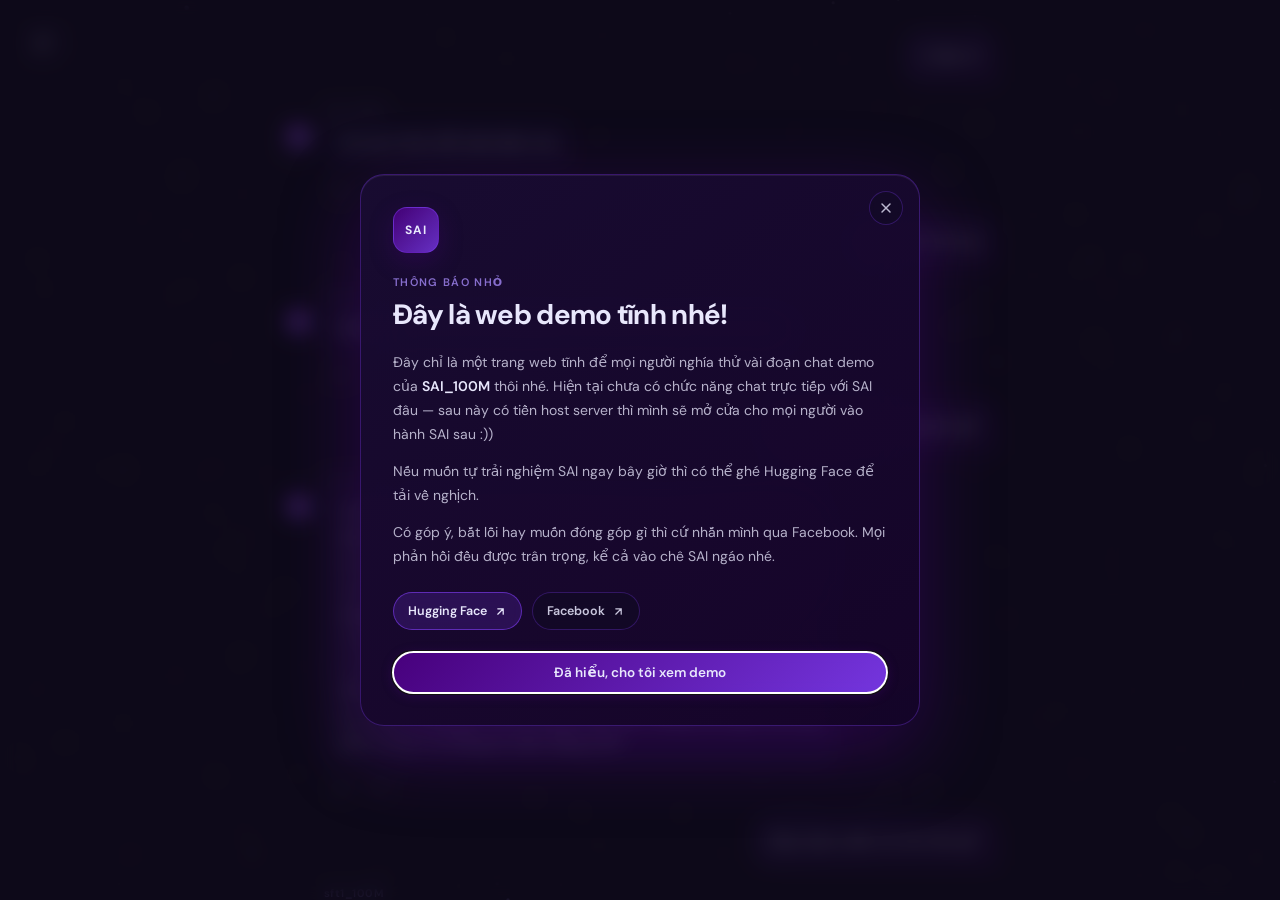
<file: index.html>
<!DOCTYPE html>
<html lang="vi">
<head>
<meta charset="UTF-8">
<meta name="viewport" content="width=device-width, initial-scale=1.0">
<title>SAI — Chat</title>
<script src="theme.js"></script>
<link rel="stylesheet" href="theme.css">
<link rel="stylesheet" href="ui-foundation.css">
<link rel="stylesheet" href="chat.css">
<link href="https://fonts.googleapis.com/css2?family=DM+Sans:wght@400;500;600;700&family=Cormorant+Garamond:ital@1&family=Playfair+Display:wght@700&display=swap" rel="stylesheet">
</head>
<body>

<canvas id="bg-canvas"></canvas>

<!-- ===== SIDEBAR ===== -->
<div id="sidebar" class="closed glass-elevated">

  <div id="sidebar-header">
    <button id="sidebar-toggle" class="glass-control" onclick="toggleSidebar()" title="Toggle sidebar">
      <svg width="16" height="16" viewBox="0 0 24 24" fill="none" stroke="currentColor" stroke-width="2" stroke-linecap="round"><rect x="3" y="3" width="18" height="18" rx="2"/><path d="M9 3v18"/></svg>
    </button>
    <div id="sidebar-title">Lịch sử chat</div>
    <button id="home-btn" type="button" onclick="toggleTheme()" title="Đổi giao diện sáng/tối" aria-label="Đổi giao diện sáng/tối">
      <svg width="15" height="15" viewBox="0 0 24 24" fill="none" stroke="currentColor" stroke-width="2" stroke-linecap="round"><circle cx="12" cy="12" r="4"/><path d="M12 2v2M12 20v2M4.93 4.93l1.42 1.42M17.66 17.66l1.41 1.41M2 12h2M20 12h2M4.93 19.07l1.42-1.42M17.66 6.34l1.41-1.41"/></svg>
    </button>
  </div>

  <!-- Saved-chat source -->
  <div id="sidebar-tabs">
    <button id="tab-mine" class="sidebar-tab active">Chat đã lưu</button>
  </div>

  <div id="history-list"></div>
</div>

<!-- Floating toggle when sidebar is closed -->
<button id="sidebar-open-btn" class="glass-control" onclick="toggleSidebar()" title="Open sidebar">
  <svg width="16" height="16" viewBox="0 0 24 24" fill="none" stroke="currentColor" stroke-width="2" stroke-linecap="round"><rect x="3" y="3" width="18" height="18" rx="2"/><path d="M9 3v18"/></svg>
</button>

<!-- ===== MAIN ===== -->
<div id="main">

  <div id="chat" class="visible"></div>
</div>

<!-- ===== STATIC DEMO NOTICE ===== -->
<div id="demo-notice" class="demo-notice" role="dialog" aria-modal="true"
  aria-labelledby="demo-notice-title" aria-describedby="demo-notice-description">
  <div class="demo-notice-backdrop" data-modal-close></div>
  <div class="demo-notice-card glass-elevated" role="document">
    <button class="demo-notice-close glass-control" type="button" data-modal-close
      aria-label="Đóng thông báo" title="Đóng">
      <svg width="16" height="16" viewBox="0 0 24 24" fill="none" stroke="currentColor"
        stroke-width="2.2" stroke-linecap="round"><path d="M18 6L6 18M6 6l12 12"/></svg>
    </button>

    <div class="demo-notice-icon" aria-hidden="true">SAI</div>
    <p class="demo-notice-eyebrow">Thông báo nhỏ</p>
    <h2 id="demo-notice-title">Đây là web demo tĩnh nhé!</h2>
    <div id="demo-notice-description" class="demo-notice-description">
      <p>Đây chỉ là một trang web tĩnh để mọi người nghía thử vài đoạn chat demo của <strong>SAI_100M</strong> thôi nhé. Hiện tại chưa có chức năng chat trực tiếp với SAI đâu — sau này có tiền host server thì mình sẽ mở cửa cho mọi người vào hành SAI sau :))</p>
      <p>Nếu muốn tự trải nghiệm SAI ngay bây giờ thì có thể ghé Hugging Face để tải về nghịch.</p>
      <p>Có góp ý, bắt lỗi hay muốn đóng góp gì thì cứ nhắn mình qua Facebook. Mọi phản hồi đều được trân trọng, kể cả vào chê SAI ngáo nhé.</p>
    </div>

    <div class="demo-notice-links">
      <a class="demo-notice-link demo-notice-link-primary glass-control"
        href="https://huggingface.co/thongbuind" target="_blank" rel="noopener noreferrer">
        Hugging Face
        <svg width="13" height="13" viewBox="0 0 24 24" fill="none" stroke="currentColor"
          stroke-width="2.3" stroke-linecap="round" stroke-linejoin="round"><path d="M7 17L17 7M7 7h10v10"/></svg>
      </a>
      <a class="demo-notice-link glass-control" href="https://facebook.com/sai.nidai"
        target="_blank" rel="noopener noreferrer">
        Facebook
        <svg width="13" height="13" viewBox="0 0 24 24" fill="none" stroke="currentColor"
          stroke-width="2.3" stroke-linecap="round" stroke-linejoin="round"><path d="M7 17L17 7M7 7h10v10"/></svg>
      </a>
    </div>

    <button id="demo-notice-confirm" class="demo-notice-confirm glass-action" type="button" data-modal-close>
      Đã hiểu, cho tôi xem demo
    </button>
  </div>
</div>

<script src="demo_chat.js"></script>
<script>
// ===== POINT CLOUD =====
const canvas = document.getElementById("bg-canvas")
const ctx = canvas.getContext("2d")
let W, H, points
const POINT_COUNT = 540
const MOUSE = { x: -9999, y: -9999 }

function resize() { W = canvas.width = window.innerWidth; H = canvas.height = window.innerHeight }

const PARTICLE_COLOR_TOKENS = [
  "--color-particle-1",
  "--color-particle-2",
  "--color-particle-3",
  "--color-particle-4",
  "--color-particle-5",
  "--color-particle-6",
]
const PARTICLE_ALPHA_RANGE = [0.1, 0.55]

function getColors() {
  const style = getComputedStyle(document.documentElement)
  return PARTICLE_COLOR_TOKENS
    .map(token => style.getPropertyValue(token).trim().replace(/\s+/g, ","))
    .filter(Boolean)
}

window.addEventListener('sai-theme-change', () => initPoints())

function initPoints() {
  const COLORS = getColors()
  points = Array.from({ length: POINT_COUNT }, () => ({
    x: Math.random() * W, y: Math.random() * H,
    vx: (Math.random() - 0.5) * 1.2, vy: (Math.random() - 0.5) * 1.2,
    r: Math.random() * 2 + 0.4,
    color: COLORS[Math.floor(Math.random() * COLORS.length)],
    alpha: Math.random() * (PARTICLE_ALPHA_RANGE[1] - PARTICLE_ALPHA_RANGE[0]) + PARTICLE_ALPHA_RANGE[0],
    wx: Math.random() * Math.PI * 2, wy: Math.random() * Math.PI * 2,
    wsx: (Math.random() * 0.008 + 0.003) * (Math.random() < 0.5 ? 1 : -1),
    wsy: (Math.random() * 0.008 + 0.003) * (Math.random() < 0.5 ? 1 : -1),
    wax: Math.random() * 0.6 + 0.2, way: Math.random() * 0.6 + 0.2,
  }))
}

function draw() {
  ctx.clearRect(0, 0, W, H)
  for (const p of points) {
    p.wx += p.wsx; p.wy += p.wsy
    p.x += p.vx + Math.sin(p.wx) * p.wax
    p.y += p.vy + Math.cos(p.wy) * p.way
    if (p.x < -10) p.x = W + 10
    if (p.x > W + 10) p.x = -10
    if (p.y < -10) p.y = H + 10
    if (p.y > H + 10) p.y = -10
    const dx = p.x - MOUSE.x, dy = p.y - MOUSE.y
    const dist = Math.sqrt(dx*dx + dy*dy)
    if (dist < 120 && dist > 0) { const f = (120-dist)/120; p.x += (dx/dist)*f*1.4; p.y += (dy/dist)*f*1.4 }
    ctx.beginPath(); ctx.arc(p.x, p.y, p.r, 0, Math.PI*2)
    ctx.fillStyle = `rgba(${p.color}, ${p.alpha})`; ctx.fill()
  }
  requestAnimationFrame(draw)
}
window.addEventListener("mousemove", e => { MOUSE.x = e.clientX; MOUSE.y = e.clientY })
window.addEventListener("mouseleave", () => { MOUSE.x = -9999; MOUSE.y = -9999 })
window.addEventListener("resize", () => { resize(); initPoints() })
resize(); initPoints(); draw()
</script>
</body>
</html>
</file>
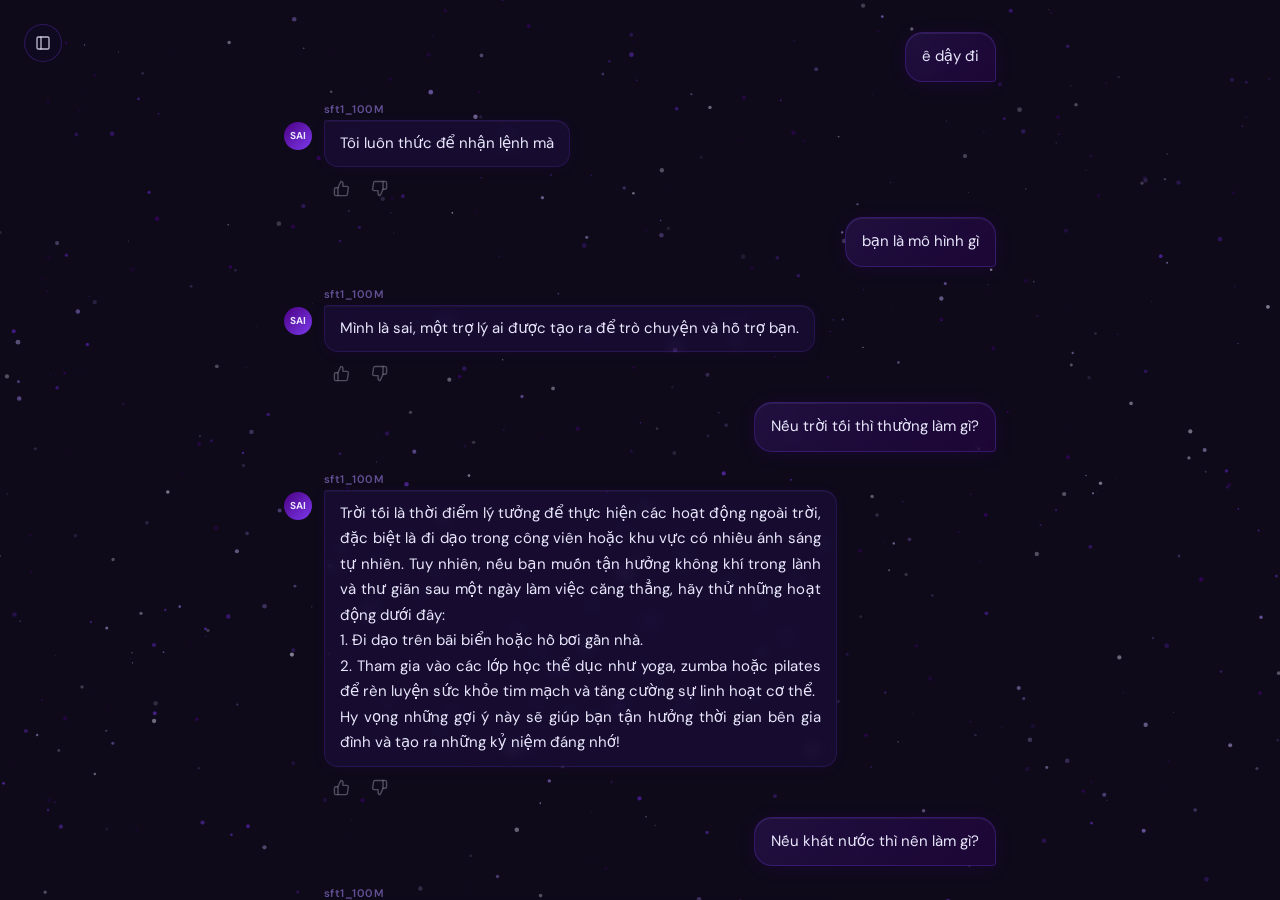
<file: demo_chat.html>
<!DOCTYPE html>
<html lang="vi">
<head>
<meta charset="UTF-8">
<meta name="viewport" content="width=device-width, initial-scale=1.0">
<title>SAI — Chat</title>
<script src="theme.js"></script>
<link rel="stylesheet" href="theme.css">
<link rel="stylesheet" href="ui-foundation.css">
<link rel="stylesheet" href="chat.css">
<link href="https://fonts.googleapis.com/css2?family=DM+Sans:wght@400;500;600;700&family=Cormorant+Garamond:ital@1&family=Playfair+Display:wght@700&display=swap" rel="stylesheet">
</head>
<body>

<canvas id="bg-canvas"></canvas>

<!-- ===== SIDEBAR ===== -->
<div id="sidebar" class="closed glass-elevated">

  <div id="sidebar-header">
    <button id="sidebar-toggle" class="glass-control" onclick="toggleSidebar()" title="Toggle sidebar">
      <svg width="16" height="16" viewBox="0 0 24 24" fill="none" stroke="currentColor" stroke-width="2" stroke-linecap="round"><rect x="3" y="3" width="18" height="18" rx="2"/><path d="M9 3v18"/></svg>
    </button>
    <div id="sidebar-title">Lịch sử chat</div>
    <button id="home-btn" type="button" onclick="toggleTheme()" title="Đổi giao diện sáng/tối" aria-label="Đổi giao diện sáng/tối">
      <svg width="15" height="15" viewBox="0 0 24 24" fill="none" stroke="currentColor" stroke-width="2" stroke-linecap="round"><circle cx="12" cy="12" r="4"/><path d="M12 2v2M12 20v2M4.93 4.93l1.42 1.42M17.66 17.66l1.41 1.41M2 12h2M20 12h2M4.93 19.07l1.42-1.42M17.66 6.34l1.41-1.41"/></svg>
    </button>
  </div>

  <!-- Saved-chat source -->
  <div id="sidebar-tabs">
    <button id="tab-mine" class="sidebar-tab active">Chat đã lưu</button>
  </div>

  <div id="history-list"></div>
</div>

<!-- Floating toggle when sidebar is closed -->
<button id="sidebar-open-btn" class="glass-control" onclick="toggleSidebar()" title="Open sidebar">
  <svg width="16" height="16" viewBox="0 0 24 24" fill="none" stroke="currentColor" stroke-width="2" stroke-linecap="round"><rect x="3" y="3" width="18" height="18" rx="2"/><path d="M9 3v18"/></svg>
</button>

<!-- ===== MAIN ===== -->
<div id="main">

  <div id="chat" class="visible"></div>
</div>

<script src="demo_chat.js"></script>
<script>
// ===== POINT CLOUD =====
const canvas = document.getElementById("bg-canvas")
const ctx = canvas.getContext("2d")
let W, H, points
const POINT_COUNT = 540
const MOUSE = { x: -9999, y: -9999 }

function resize() { W = canvas.width = window.innerWidth; H = canvas.height = window.innerHeight }

const PARTICLE_COLOR_TOKENS = [
  "--color-particle-1",
  "--color-particle-2",
  "--color-particle-3",
  "--color-particle-4",
  "--color-particle-5",
  "--color-particle-6",
]
const PARTICLE_ALPHA_RANGE = [0.1, 0.55]

function getColors() {
  const style = getComputedStyle(document.documentElement)
  return PARTICLE_COLOR_TOKENS
    .map(token => style.getPropertyValue(token).trim().replace(/\s+/g, ","))
    .filter(Boolean)
}

window.addEventListener('sai-theme-change', () => initPoints())

function initPoints() {
  const COLORS = getColors()
  points = Array.from({ length: POINT_COUNT }, () => ({
    x: Math.random() * W, y: Math.random() * H,
    vx: (Math.random() - 0.5) * 1.2, vy: (Math.random() - 0.5) * 1.2,
    r: Math.random() * 2 + 0.4,
    color: COLORS[Math.floor(Math.random() * COLORS.length)],
    alpha: Math.random() * (PARTICLE_ALPHA_RANGE[1] - PARTICLE_ALPHA_RANGE[0]) + PARTICLE_ALPHA_RANGE[0],
    wx: Math.random() * Math.PI * 2, wy: Math.random() * Math.PI * 2,
    wsx: (Math.random() * 0.008 + 0.003) * (Math.random() < 0.5 ? 1 : -1),
    wsy: (Math.random() * 0.008 + 0.003) * (Math.random() < 0.5 ? 1 : -1),
    wax: Math.random() * 0.6 + 0.2, way: Math.random() * 0.6 + 0.2,
  }))
}

function draw() {
  ctx.clearRect(0, 0, W, H)
  for (const p of points) {
    p.wx += p.wsx; p.wy += p.wsy
    p.x += p.vx + Math.sin(p.wx) * p.wax
    p.y += p.vy + Math.cos(p.wy) * p.way
    if (p.x < -10) p.x = W + 10
    if (p.x > W + 10) p.x = -10
    if (p.y < -10) p.y = H + 10
    if (p.y > H + 10) p.y = -10
    const dx = p.x - MOUSE.x, dy = p.y - MOUSE.y
    const dist = Math.sqrt(dx*dx + dy*dy)
    if (dist < 120 && dist > 0) { const f = (120-dist)/120; p.x += (dx/dist)*f*1.4; p.y += (dy/dist)*f*1.4 }
    ctx.beginPath(); ctx.arc(p.x, p.y, p.r, 0, Math.PI*2)
    ctx.fillStyle = `rgba(${p.color}, ${p.alpha})`; ctx.fill()
  }
  requestAnimationFrame(draw)
}
window.addEventListener("mousemove", e => { MOUSE.x = e.clientX; MOUSE.y = e.clientY })
window.addEventListener("mouseleave", () => { MOUSE.x = -9999; MOUSE.y = -9999 })
window.addEventListener("resize", () => { resize(); initPoints() })
resize(); initPoints(); draw()
</script>
</body>
</html>
</file>
<file: theme.css>
/*
 * Theme palettes only.
 *
 * Every value in a theme block is an opaque RGB channel triplet. Component
 * opacity, gradients, blur, borders and shadows belong to ui-foundation.css
 * or the component stylesheet, never to a theme.
 */
:root,
[data-theme="dark"] {
  color-scheme: dark;

  --color-bg: 14 10 26;
  --color-bg-alt: 19 13 36;
  --color-surface: 14 10 26;
  --color-surface-raised: 18 10 35;
  --color-surface-elevated: 10 6 22;

  --color-text-primary: 232 231 252;
  --color-text-secondary: 232 231 252;
  --color-text-muted: 94 82 120;
  --color-text-accent: 167 139 250;
  --color-on-accent: 232 231 252;
  --color-highlight: 232 231 252;

  --color-accent-deep: 75 0 130;
  --color-accent: 124 58 237;
  --color-accent-strong: 109 40 217;
  --color-accent-soft: 167 139 250;
  --color-accent-pale: 196 181 253;
  --color-shadow: 75 0 130;
  --color-neutral-shadow: 0 0 0;
  --color-scrollbar: 75 0 130;

  --color-success: 34 197 94;
  --color-warning: 245 158 11;
  --color-danger: 239 68 68;
  --color-danger-text: 248 113 113;

  --color-terminal-bg: 8 4 18;
  --color-terminal-shadow: 4 2 12;
  --color-syntax-keyword: 214 107 212;
  --color-syntax-module: 196 181 253;
  --color-syntax-class: 103 212 232;
  --color-syntax-function: 130 170 255;
  --color-syntax-string: 114 198 123;
  --color-syntax-number: 246 189 96;
  --color-syntax-boolean: 86 182 247;
  --color-terminal-dot-red: 255 96 92;
  --color-terminal-dot-yellow: 255 189 68;
  --color-terminal-dot-green: 0 202 78;

  --color-particle-1: 124 58 237;
  --color-particle-2: 75 0 130;
  --color-particle-3: 232 231 252;
  --color-particle-4: 167 139 250;
  --color-particle-5: 196 181 253;
  --color-particle-6: 109 40 217;
}

[data-theme="light"] {
  color-scheme: light;

  --color-bg: 248 246 255;
  --color-bg-alt: 241 236 250;
  --color-surface: 252 250 255;
  --color-surface-raised: 248 244 255;
  --color-surface-elevated: 236 228 247;

  --color-text-primary: 59 27 90;
  --color-text-secondary: 91 63 115;
  --color-text-muted: 138 116 160;
  --color-text-accent: 107 54 181;
  --color-on-accent: 252 249 255;
  --color-highlight: 255 255 255;

  --color-accent-deep: 76 29 149;
  --color-accent: 124 58 237;
  --color-accent-strong: 109 40 217;
  --color-accent-soft: 167 139 250;
  --color-accent-pale: 157 121 225;
  --color-shadow: 109 40 217;
  --color-neutral-shadow: 76 29 149;
  --color-scrollbar: 159 122 219;

  --color-success: 21 128 61;
  --color-warning: 180 83 9;
  --color-danger: 239 68 68;
  --color-danger-text: 220 38 38;

  --color-terminal-bg: 48 22 79;
  --color-terminal-shadow: 76 29 149;
  --color-syntax-keyword: 214 107 212;
  --color-syntax-module: 196 181 253;
  --color-syntax-class: 103 212 232;
  --color-syntax-function: 130 170 255;
  --color-syntax-string: 114 198 123;
  --color-syntax-number: 246 189 96;
  --color-syntax-boolean: 86 182 247;
  --color-terminal-dot-red: 255 96 92;
  --color-terminal-dot-yellow: 255 189 68;
  --color-terminal-dot-green: 0 202 78;

  --color-particle-1: 124 58 237;
  --color-particle-2: 109 40 217;
  --color-particle-3: 167 139 250;
  --color-particle-4: 196 181 253;
  --color-particle-5: 139 92 246;
  --color-particle-6: 91 33 182;
}
</file>
<file: chat.css>
*, *::before, *::after { box-sizing: border-box; margin: 0; padding: 0; }

/* ===== COMPONENT RECIPES — THEME INVARIANT ===== */
:root {
  --bg: rgb(var(--color-bg));
  --purple-dark: rgb(var(--color-accent-deep));
  --purple-light: rgb(var(--color-text-primary));
  --purple-mid: rgb(var(--color-accent));
  --purple-soft: rgb(var(--color-accent-soft));
  --purple-glow: rgb(var(--color-shadow) / 0.35);
  --text-primary: rgb(var(--color-text-primary));
  --text-muted: rgb(var(--color-text-muted));
  --border-focus: rgb(var(--color-accent) / 0.60);
  --font: 'DM Sans', 'ui-sans-serif', system-ui, sans-serif;

  --sidebar-bg: rgb(var(--color-surface-elevated) / 0.82);
  --sidebar-border: rgb(var(--color-accent) / 0.30);
  --sidebar-shadow: 0 8px 40px rgb(var(--color-shadow) / 0.30), 0 2px 8px rgb(var(--color-neutral-shadow) / 0.40), inset 0 1px 0 rgb(var(--color-highlight) / 0.07);
  --sidebar-header-border: rgb(var(--color-accent) / 0.15);
  --history-item-hover: rgb(var(--color-text-secondary) / 0.06);
  --history-item-active: rgb(var(--color-accent) / 0.18);
  --history-title-color: rgb(var(--color-text-secondary) / 0.75);
  --history-action-color: rgb(var(--color-text-secondary) / 0.45);
  --history-empty-color: rgb(var(--color-text-secondary) / 0.40);
  --community-meta-color: rgb(var(--color-text-accent) / 0.50);
  --tab-inactive: rgb(var(--color-text-secondary) / 0.45);
  --tab-inactive-hover: rgb(var(--color-text-secondary) / 0.75);
  --tab-active-bg: rgb(var(--color-accent) / 0.18);
  --tab-active-border: rgb(var(--color-accent) / 0.35);

  --inputbox-bg: linear-gradient(135deg, rgb(var(--color-accent) / 0.12), rgb(var(--color-accent-deep) / 0.18)), rgb(var(--color-surface-raised) / 0.72);
  --inputbox-border: rgb(var(--color-highlight) / 0.12);
  --inputbox-shadow: 0 4px 32px rgb(var(--color-shadow) / 0.25), inset 0 1px 0 rgb(var(--color-highlight) / 0.06);
  --inputbox-shadow-focus: 0 4px 32px rgb(var(--color-shadow) / 0.35), inset 0 1px 0 rgb(var(--color-highlight) / 0.08);
  --textarea-color: rgb(var(--color-text-primary));
  --placeholder-color: rgb(var(--color-text-muted));

  --btn-bg: rgb(var(--color-surface-raised) / 0.60);
  --btn-border: rgb(var(--color-accent) / 0.30);
  --btn-color: rgb(var(--color-text-secondary) / 0.80);
  --btn-hover-bg: rgb(var(--color-accent) / 0.25);
  --btn-hover-border: rgb(var(--color-accent) / 0.80);

  --modelBtn-color: rgb(var(--color-text-secondary) / 0.75);
  --model-dropdown-bg: rgb(var(--color-surface-elevated) / 0.95);
  --model-item-color: rgb(var(--color-text-secondary) / 0.75);
  --model-empty-color: rgb(var(--color-text-secondary) / 0.40);

  --user-bubble-bg: linear-gradient(135deg, rgb(var(--color-accent) / 0.15), rgb(var(--color-accent-deep) / 0.22)), rgb(var(--color-surface-raised) / 0.36);
  --user-bubble-border: rgb(var(--color-accent) / 0.28);
  --user-bubble-shadow: 0 2px 16px rgb(var(--color-shadow) / 0.20), inset 0 1px 0 rgb(var(--color-highlight) / 0.07);
  --user-bubble-text: rgb(var(--color-text-primary));
  --ai-bubble-bg: rgb(var(--color-accent) / 0.08);
  --ai-bubble-border: rgb(var(--color-accent) / 0.18);
  --ai-bubble-shadow: 0 2px 12px rgb(var(--color-shadow) / 0.10), inset 0 1px 0 rgb(var(--color-highlight) / 0.04);
  --ai-bubble-text: rgb(var(--color-text-primary));
  --feedback-btn-color: rgb(var(--color-text-secondary) / 0.60);

  --ai-avatar-text: rgb(var(--color-on-accent));
  --system-bubble-bg: rgb(var(--color-danger) / 0.10);
  --system-bubble-border: rgb(var(--color-danger) / 0.20);
  --system-bubble-text: rgb(var(--color-danger-text));
  --danger-action-color: rgb(var(--color-danger-text));

  --shared-action-color: rgb(var(--color-accent));
  --shared-action-border: rgb(var(--color-accent) / 0.70);
  --shared-action-bg: rgb(var(--color-accent) / 0.15);

  --send-btn-bg: linear-gradient(135deg, rgb(var(--color-accent-deep) / 0.92), rgb(var(--color-accent) / 0.92));
  --send-btn-shadow: 0 2px 12px rgb(var(--color-shadow) / 0.40);
  --send-btn-color: rgb(var(--color-on-accent));

  --scrollbar-thumb: rgb(var(--color-scrollbar));
  --chat-scrollbar-thumb: rgb(var(--color-accent) / 0.30);

  --readonly-bg: rgb(var(--color-accent) / 0.10);
  --readonly-border: rgb(var(--color-accent) / 0.20);
  --readonly-color: rgb(var(--color-text-accent) / 0.85);

  --model-label-color: rgb(var(--color-text-accent) / 0.55);
  --powered-color: rgb(var(--color-text-secondary) / 0.50);
  --brand-gradient: linear-gradient(135deg, rgb(var(--color-text-primary)) 30%, rgb(var(--color-accent)) 100%);
  --brand-glow: drop-shadow(0 0 40px rgb(var(--color-accent) / 0.55));

  --home-btn-color: rgb(var(--color-text-secondary) / 0.35);
  --home-btn-hover-color: rgb(var(--color-text-secondary) / 0.80);
  --home-btn-hover-bg: rgb(var(--color-accent) / 0.15);
}
html, body {
  height: 100%;
  font-family: var(--font);
  background: var(--bg);
  color: var(--text-primary);
  overflow: hidden;
  transition: background 0.3s ease, color 0.3s ease;
}

#bg-canvas {
  position: fixed;
  inset: 0;
  width: 100%;
  height: 100%;
  z-index: 0;
  pointer-events: none;
}

#main {
  position: fixed;
  inset: 0;
  z-index: 1;
  display: flex;
  flex-direction: column;
  background: transparent;
  transition: padding-left 0.3s cubic-bezier(0.4, 0, 0.2, 1);
}
#main.sidebar-open { padding-left: 260px; }

/* ===== READ-ONLY BANNER ===== */
#readonly-banner {
  position: relative;
  z-index: 5;
  display: flex;
  align-items: center;
  gap: 7px;
  padding: 8px 20px;
  background: var(--readonly-bg);
  border-bottom: 1px solid var(--readonly-border);
  font-size: 12.5px;
  color: var(--readonly-color);
}
#readonly-banner b { color: var(--purple-light); font-weight: 600; }

/* ===== CHAT ===== */
#chat {
  flex: 1;
  overflow-y: auto;
  padding: 32px 0;
  display: flex;
  flex-direction: column;
  scroll-behavior: smooth;
  opacity: 0;
  transition: opacity 0.3s ease;
}
#chat.visible { opacity: 1; }
#chat::-webkit-scrollbar { width: 5px; }
#chat::-webkit-scrollbar-thumb { background: var(--scrollbar-thumb); border-radius: 5px; }

.message-row {
  display: flex;
  max-width: 760px;
  width: 100%;
  margin: 0 auto;
  padding: 0px 24px 12px 24px;
  animation: slideUp 0.3s ease;
}
.message-row.user   { justify-content: flex-end; }
.message-row.ai     { justify-content: flex-start; gap: 12px; }
.message-row.system { justify-content: center; }

.ai-msg-body {
  display: flex;
  flex-direction: column;
  gap: 4px;
  max-width: 72%;
  min-width: 0;
}

.feedback-row {
  display: flex;
  gap: 4px;
  opacity: 0.5;
  transition: opacity 0.2s ease;
}
.message-row.ai:hover .feedback-row,
.feedback-row:focus-within { opacity: 1; }

.feedback-btn {
  width: 34px; height: 34px;
  border-radius: 8px;
  background: transparent;
  border: none;
  color: var(--feedback-btn-color);
  cursor: pointer;
  display: flex;
  align-items: center;
  justify-content: center;
  transition: color 0.15s, transform 0.1s;
}
.feedback-btn:hover { color: var(--purple-mid); }
.feedback-btn:active { transform: scale(0.9); }
.feedback-btn.liked,
.feedback-btn.disliked { color: var(--purple-mid); }

.ai-avatar {
  width: 28px; height: 28px;
  border-radius: 50%;
  background: linear-gradient(135deg, var(--purple-dark), var(--purple-mid));
  flex-shrink: 0;
  display: flex;
  align-items: center;
  justify-content: center;
  align-self: flex-start;
  margin-top: 2px;
  font-size: 10px;
  font-weight: 700;
  color: var(--ai-avatar-text);
  letter-spacing: 0.03em;
}

.bubble { font-size: 15px; line-height: 1.7; }

.user .bubble {
  background: var(--user-bubble-bg);
  color: var(--user-bubble-text);
  border-radius: 18px 18px 4px 18px;
  padding: 11px 16px;
  border: 1px solid var(--user-bubble-border);
  box-shadow: var(--user-bubble-shadow);
  max-width: 80%;
  word-break: break-word;
}
.ai .bubble {
  background: var(--ai-bubble-bg);
  color: var(--ai-bubble-text);
  border: 1px solid var(--ai-bubble-border);
  border-radius: 3px 14px 14px 14px;
  padding: 10px 15px;
  text-align: justify;
  white-space: pre-wrap;
  word-break: break-word;
  box-shadow: var(--ai-bubble-shadow);
}
.system .bubble {
  background: var(--system-bubble-bg);
  color: var(--system-bubble-text);
  border-radius: 10px;
  font-size: 13px;
  border: 1px solid var(--system-bubble-border);
  padding: 8px 14px;
}

.typing-indicator { display: flex; gap: 5px; padding: 8px 4px; align-items: center; }
.typing-indicator span {
  width: 7px; height: 7px;
  border-radius: 50%;
  background: var(--purple-mid);
  animation: bounce 1.2s infinite;
}
.typing-indicator span:nth-child(2) { animation-delay: 0.2s; }
.typing-indicator span:nth-child(3) { animation-delay: 0.4s; }

/* ===== WELCOME OVERLAY ===== */
#welcome-overlay {
  position: absolute;
  inset: 0;
  z-index: 10;
  pointer-events: none;
  transition: opacity 0.3s ease, visibility 0.3s ease;
}
#welcome-overlay.hidden { opacity: 0; visibility: hidden; }
#welcome-anchor { display: none; }

#brand {
  font-size: 96px;
  font-weight: 700;
  font-family: 'Playfair Display', serif;
  letter-spacing: 0.18em;
  background: var(--brand-gradient);
  -webkit-background-clip: text;
  -webkit-text-fill-color: transparent;
  background-clip: text;
  line-height: 1;
  filter: var(--brand-glow);
  transition: opacity 0.4s ease, transform 0.5s cubic-bezier(0.4, 0, 0.2, 1);
}
#brand.exit { opacity: 0; transform: translateY(-60px); }

#powered {
  font-size: 13.5px;
  color: var(--powered-color);
  letter-spacing: 0.06em;
  font-style: italic;
  font-family: 'Cormorant Garamond', 'Georgia', serif;
  transition: opacity 0.25s ease;
}
#powered.exit { opacity: 0; }

/* ===== INPUT WRAPPER ===== */
#input-wrapper {
  position: fixed;
  left: 50%;
  top: 50%;
  transform: translateX(-50%) translateY(-50%);
  width: min(680px, 100vw);
  padding: 0 24px;
  box-sizing: border-box;
  z-index: 20;
  pointer-events: auto;
  animation: fadeIn 0.7s ease 0.1s both;
  display: flex;
  flex-direction: column;
  align-items: center;
  gap: 32px;
}
#input-wrapper.chat-pos {
  top: auto !important;
  bottom: 20px;
  left: auto;
  right: auto;
  transform: none;
  width: auto;
  max-width: none;
  display: block;
  padding: 0 24px;
  transition: top 0.5s cubic-bezier(0.4, 0, 0.2, 1);
}
#input-wrapper .inputBox { width: 100%; }

#welcome-content {
  width: 100%;
  display: flex;
  flex-direction: column;
  align-items: center;
  gap: 8px;
  animation: fadeIn 0.6s ease;
  transition: margin-left 0.3s cubic-bezier(0.4, 0, 0.2, 1);
}

/* ===== INPUTBOX ===== */
.inputBox {
  display: flex;
  align-items: center;
  gap: 8px;
  background: var(--inputbox-bg);
  border-radius: 28px;
  padding: 8px 10px;
  border: 1px solid var(--inputbox-border);
  transition: border-color 0.2s, box-shadow 0.2s, background 0.3s;
  box-shadow: var(--inputbox-shadow);
}
.inputBox:focus-within {
  border-color: var(--border-focus);
  box-shadow: var(--inputbox-shadow-focus);
}

textarea {
  flex: 1;
  background: transparent;
  border: none;
  outline: none;
  color: var(--textarea-color);
  font-size: 15px;
  font-family: var(--font);
  line-height: 1.6;
  resize: none;
  max-height: 200px;
  overflow-y: auto;
  padding: 0 0 0 10px;
}
textarea::placeholder { color: var(--placeholder-color); }
textarea:disabled { opacity: 0.4; cursor: not-allowed; }

/* ===== SHARE TOGGLE BUTTON (in inputbox) ===== */
.input-action-btn {
  flex-shrink: 0;
  width: 34px; height: 34px;
  border-radius: 50%;
  background: var(--btn-bg);
  border: 1px solid var(--btn-border);
  color: var(--modelBtn-color);
  cursor: pointer;
  display: flex;
  align-items: center;
  justify-content: center;
  transition: color 0.15s, background 0.15s, border-color 0.15s;
}
.input-action-btn:hover {
  color: var(--purple-light);
  background: var(--btn-hover-bg);
  border-color: var(--btn-hover-border);
}
.input-action-btn.shared {
  color: var(--shared-action-color);
  border-color: var(--shared-action-border);
  background: var(--shared-action-bg);
}

#sendBtn {
  width: 34px; height: 34px;
  border-radius: 50%;
  background: var(--send-btn-bg);
  border: none;
  box-shadow: var(--send-btn-shadow);
  color: var(--send-btn-color);
  cursor: pointer;
  display: flex;
  align-items: center;
  justify-content: center;
  flex-shrink: 0;
  transition: opacity 0.15s, transform 0.1s;
}
#sendBtn:hover { opacity: 0.85; }
#sendBtn:active { transform: scale(0.92); }
#sendBtn:disabled { opacity: 0.3; cursor: not-allowed; }

/* ===== ANIMATIONS ===== */
@keyframes fadeIn  { from { opacity: 0; }                          to { opacity: 1; } }
@keyframes slideUp { from { opacity: 0; transform: translateY(12px); } to { opacity: 1; transform: translateY(0); } }
@keyframes bounce  {
  0%, 60%, 100% { transform: translateY(0); }
  30%           { transform: translateY(-6px); }
}

@media (max-width: 640px) {
  #brand { font-size: 48px; }
  .bubble { max-width: 92%; }
}

/* ===== SIDEBAR ===== */
#sidebar {
  position: fixed;
  top: 12px; left: 12px;
  width: 236px;
  height: calc(100vh - 24px);
  z-index: 50;
  display: flex;
  flex-direction: column;
  background: var(--sidebar-bg);
  border: 1px solid var(--sidebar-border);
  border-radius: 20px;
  box-shadow: var(--sidebar-shadow);
  transform-origin: top left;
  transition: transform 0.4s cubic-bezier(0.4, 0, 0.2, 1), opacity 0.3s ease;
  overflow: hidden;
}
#sidebar.closed { transform: scale(0); opacity: 0; pointer-events: none; }

#sidebar-header {
  padding: 12px;
  border-bottom: 1px solid var(--sidebar-header-border);
  display: flex;
  align-items: center;
  gap: 8px;
}

#sidebar-title {
  color: var(--purple-light);
  font-family: var(--font);
  font-size: 13.5px;
  font-weight: 500;
}

.chat-loading {
  margin: auto;
  padding: 16px 24px;
  color: var(--history-empty-color);
  font: 500 13px var(--font);
  text-align: center;
}

#home-btn {
  display: flex;
  align-items: center;
  justify-content: center;
  width: 28px;
  height: 28px;
  border-radius: 7px;
  flex-shrink: 0;
  color: var(--home-btn-color);
  text-decoration: none;
  transition: color 0.2s, background 0.2s;
  margin-left: auto;
  border: 0;
  background: transparent;
  cursor: pointer;
}
#home-btn:hover {
  color: var(--home-btn-hover-color);
  background: var(--home-btn-hover-bg);
}

#new-chat-btn {
  display: flex;
  align-items: center;
  gap: 3px;
  width: 166px;
  padding: 9px 12px;
  background: var(--btn-bg);
  border: 1px solid var(--btn-border);
  border-radius: 28px;
  color: var(--purple-light);
  font-family: var(--font);
  font-size: 13.5px;
  font-weight: 500;
  cursor: pointer;
  transition: background 0.15s;
}
#new-chat-btn:hover { background: var(--btn-hover-bg); border-color: var(--btn-hover-border); }

/* ===== SIDEBAR TABS ===== */
#sidebar-tabs {
  display: flex;
  gap: 4px;
  padding: 10px 10px 2px;
}

.sidebar-tab {
  flex: 1;
  padding: 7px 0;
  border-radius: 10px;
  border: 1px solid transparent;
  background: transparent;
  color: var(--tab-inactive);
  font-family: var(--font);
  font-size: 12.5px;
  font-weight: 500;
  cursor: pointer;
  transition: color 0.15s, background 0.15s, border-color 0.15s;
  letter-spacing: 0.02em;
}
.sidebar-tab:hover { color: var(--tab-inactive-hover); }
.sidebar-tab.active {
  background: var(--tab-active-bg);
  border-color: var(--tab-active-border);
  color: var(--purple-light);
}

/* ===== HISTORY LIST ===== */
#history-list {
  flex: 1;
  overflow-y: auto;
  display: flex;
  flex-direction: column;
  gap: 2px;
  padding: 8px 10px 10px;
}
#history-list::-webkit-scrollbar { width: 3px; }
#history-list::-webkit-scrollbar-thumb { background: var(--chat-scrollbar-thumb); border-radius: 3px; }

.history-empty {
  font-size: 12px;
  color: var(--history-empty-color);
  text-align: center;
  padding: 24px 8px;
  line-height: 1.5;
}

.history-folder-btn {
  align-self: center;
  padding: 8px 12px;
  border: 1px solid var(--btn-border);
  border-radius: 16px;
  background: var(--btn-bg);
  color: var(--btn-color);
  font: 500 12px var(--font);
  cursor: pointer;
  transition: color 0.15s, background 0.15s, border-color 0.15s;
}
.history-folder-btn:hover {
  color: var(--purple-light);
  background: var(--btn-hover-bg);
  border-color: var(--btn-hover-border);
}
.history-folder-btn-subtle {
  margin-top: 8px;
  background: transparent;
  border-color: transparent;
  opacity: 0.7;
}

.history-item {
  display: flex;
  align-items: center;
  gap: 4px;
  padding: 8px 10px;
  border-radius: 8px;
  cursor: pointer;
  transition: background 0.15s;
  width: 100%;
  border: 0;
  background: transparent;
  font-family: var(--font);
  text-align: left;
}
.history-item:hover  { background: var(--history-item-hover); }
.history-item.active { background: var(--history-item-active); }

.history-title {
  flex: 1;
  font-size: 13px;
  color: var(--history-title-color);
  white-space: nowrap;
  overflow: hidden;
  text-overflow: ellipsis;
}
.history-item.active .history-title { color: var(--purple-light); }

/* action buttons inside history item */
.history-action {
  flex-shrink: 0;
  background: none;
  border: none;
  color: var(--history-action-color);
  cursor: pointer;
  padding: 3px;
  border-radius: 4px;
  display: flex;
  opacity: 0;
  transition: opacity 0.15s, color 0.15s;
}
.history-item:hover .history-action { opacity: 1; }
.history-action:hover { color: var(--purple-light); }
.history-delete:hover { color: var(--danger-action-color); }
.share-btn.shared { color: var(--purple-mid); opacity: 1; }

/* ===== COMMUNITY ITEMS ===== */
.community-item { flex-direction: column; align-items: flex-start; gap: 2px; }
.community-meta {
  font-size: 10.5px;
  color: var(--community-meta-color);
  letter-spacing: 0.04em;
  font-weight: 600;
}
.community-item .history-title { font-size: 12.5px; }

/* ===== SIDEBAR BUTTONS ===== */
#sidebar-toggle {
  flex-shrink: 0;
  background: var(--btn-bg);
  border: 1px solid var(--btn-border);
  border-radius: 50%;
  color: var(--btn-color);
  cursor: pointer;
  width: 38px; height: 38px;
  display: flex;
  align-items: center;
  justify-content: center;
  transition: color 0.15s, background 0.15s, border-color 0.15s;
}
#sidebar-toggle:hover { color: var(--purple-light); background: var(--btn-hover-bg); border-color: var(--btn-hover-border); }

#sidebar-open-btn {
  position: fixed;
  top: 24px; left: 24px;
  z-index: 60;
  background: var(--btn-bg);
  border: 1px solid var(--btn-border);
  border-radius: 50%;
  color: var(--btn-color);
  cursor: pointer;
  width: 38px; height: 38px;
  display: flex;
  align-items: center;
  justify-content: center;
  transition: opacity 0.2s ease, color 0.15s, background 0.15s, border-color 0.15s;
}
#sidebar-open-btn:hover { color: var(--purple-light); background: var(--btn-hover-bg); border-color: var(--btn-hover-border); }
#sidebar-open-btn.hidden { opacity: 0; pointer-events: none; }

/* ===== MODEL SELECTOR ===== */
#model-selector-wrap { position: relative; flex-shrink: 0; }

#modelBtn {
  display: flex;
  align-items: center;
  gap: 5px;
  padding: 8px 10px;
  background: var(--btn-bg);
  border: 1px solid var(--btn-border);
  border-radius: 20px;
  color: var(--modelBtn-color);
  font-family: var(--font);
  font-size: 12.5px;
  font-weight: 500;
  cursor: pointer;
  white-space: nowrap;
  transition: background 0.15s, border-color 0.15s, color 0.15s;
  max-width: 130px;
}
#modelBtn:hover { color: var(--purple-light); background: var(--btn-hover-bg); border-color: var(--btn-hover-border); }
#modelBtn span { overflow: hidden; text-overflow: ellipsis; white-space: nowrap; max-width: 80px; }
#modelChevron { flex-shrink: 0; transition: transform 0.2s ease; opacity: 0.7; }
#modelBtn.loading { opacity: 0.5; pointer-events: none; cursor: wait; }

.model-dropdown {
  position: absolute;
  bottom: calc(100% + 8px);
  left: 0;
  min-width: 200px;
  background: var(--model-dropdown-bg);
  border: 1px solid var(--sidebar-border);
  border-radius: 14px;
  box-shadow: var(--sidebar-shadow);
  overflow: hidden;
  z-index: 100;
  animation: dropUp 0.18s cubic-bezier(0.34, 1.4, 0.64, 1);
}
.model-dropdown.hidden { display: none; }

@keyframes dropUp {
  from { opacity: 0; transform: translateY(8px) scale(0.97); }
  to   { opacity: 1; transform: translateY(0) scale(1); }
}

#model-list {
  padding: 6px;
  display: flex;
  flex-direction: column;
  gap: 2px;
  max-height: 220px;
  overflow-y: auto;
}
#model-list::-webkit-scrollbar { width: 3px; }
#model-list::-webkit-scrollbar-thumb { background: var(--chat-scrollbar-thumb); border-radius: 3px; }

.model-item {
  display: flex;
  align-items: center;
  gap: 8px;
  padding: 8px 10px;
  border-radius: 8px;
  cursor: pointer;
  font-size: 13px;
  color: var(--model-item-color);
  transition: background 0.12s, color 0.12s;
  border: none;
  background: transparent;
  font-family: var(--font);
  width: 100%;
  text-align: left;
}
.model-item:hover  { background: var(--history-item-hover); color: var(--purple-light); }
.model-item.active { background: var(--history-item-active); color: var(--purple-light); }
.model-item svg:first-child { flex-shrink: 0; opacity: 0.6; }
.model-item.active svg:first-child { opacity: 1; }
.model-item span { flex: 1; overflow: hidden; text-overflow: ellipsis; white-space: nowrap; }
.model-check { flex-shrink: 0; opacity: 0; color: var(--purple-mid); }
.model-item.active .model-check { opacity: 1; }
.model-empty { padding: 12px 14px; font-size: 12px; color: var(--model-empty-color); text-align: center; }

/* ===== MODEL LABEL trên tin nhắn AI ===== */
.model-label-row {
  max-width: 760px;
  width: 100%;
  margin: 0 auto;
  padding: 10px 24px 5px;
  padding-left: calc(24px + 28px + 12px);
  font-size: 11px;
  font-weight: 600;
  letter-spacing: 0.04em;
  color: var(--model-label-color);
  user-select: none;
  line-height: 1;
}

/* ===== STATIC DEMO NOTICE ===== */
.demo-notice {
  position: fixed;
  inset: 0;
  z-index: 200;
  display: grid;
  place-items: center;
  padding: 24px;
  transition: opacity 0.2s ease, visibility 0.2s ease;
}
.demo-notice.is-hidden {
  opacity: 0;
  visibility: hidden;
  pointer-events: none;
}
.demo-notice-backdrop {
  position: absolute;
  inset: 0;
  background: rgb(var(--color-bg) / 0.72);
  backdrop-filter: blur(10px);
  -webkit-backdrop-filter: blur(10px);
}
.demo-notice-card {
  position: relative;
  width: min(560px, 100%);
  max-height: calc(100dvh - 48px);
  overflow-y: auto;
  padding: 32px;
  border: 1px solid rgb(var(--color-accent) / 0.34);
  border-radius: 24px;
  background:
    linear-gradient(145deg, rgb(var(--color-accent) / 0.13), rgb(var(--color-accent-deep) / 0.17)),
    rgb(var(--color-surface-elevated) / 0.94);
  box-shadow: 0 24px 80px rgb(var(--color-shadow) / 0.42),
    inset 0 1px 0 rgb(var(--color-highlight) / 0.08);
  animation: demoNoticeIn 0.32s cubic-bezier(0.34, 1.3, 0.64, 1);
  scrollbar-width: thin;
  scrollbar-color: rgb(var(--color-accent) / 0.35) transparent;
}
.demo-notice-close {
  position: absolute;
  top: 16px;
  right: 16px;
  width: 34px;
  height: 34px;
  display: grid;
  place-items: center;
  border: 1px solid var(--btn-border);
  border-radius: 50%;
  background: var(--btn-bg);
  color: var(--btn-color);
  cursor: pointer;
  transition: color 0.15s, background 0.15s, border-color 0.15s;
}
.demo-notice-close:hover {
  color: var(--purple-light);
  background: var(--btn-hover-bg);
  border-color: var(--btn-hover-border);
}
.demo-notice-icon {
  width: 46px;
  height: 46px;
  display: grid;
  place-items: center;
  margin-bottom: 22px;
  border: 1px solid rgb(var(--color-accent) / 0.46);
  border-radius: 14px;
  background: linear-gradient(135deg, rgb(var(--color-accent-deep) / 0.85), rgb(var(--color-accent) / 0.78));
  box-shadow: 0 8px 24px rgb(var(--color-shadow) / 0.3);
  color: rgb(var(--color-on-accent));
  font: 700 12px var(--font);
  letter-spacing: 0.08em;
}
.demo-notice-eyebrow {
  margin-bottom: 8px;
  color: rgb(var(--color-text-accent) / 0.78);
  font: 600 11px var(--font);
  letter-spacing: 0.12em;
  text-transform: uppercase;
}
.demo-notice h2 {
  padding-right: 32px;
  color: var(--text-primary);
  font: 700 clamp(22px, 4vw, 28px)/1.25 var(--font);
  letter-spacing: -0.025em;
}
.demo-notice-description {
  display: grid;
  gap: 13px;
  margin-top: 18px;
  color: rgb(var(--color-text-secondary) / 0.76);
  font: 400 14px/1.72 var(--font);
}
.demo-notice-description strong {
  color: var(--text-primary);
  font-weight: 600;
}
.demo-notice-links {
  display: flex;
  flex-wrap: wrap;
  gap: 10px;
  margin-top: 24px;
}
.demo-notice-link {
  display: inline-flex;
  align-items: center;
  justify-content: center;
  gap: 7px;
  padding: 10px 14px;
  border: 1px solid var(--btn-border);
  border-radius: 100px;
  background: var(--btn-bg);
  color: rgb(var(--color-text-secondary) / 0.86);
  font: 600 12.5px var(--font);
  text-decoration: none;
  transition: color 0.15s, background 0.15s, border-color 0.15s, transform 0.15s;
}
.demo-notice-link:hover {
  color: var(--purple-light);
  background: var(--btn-hover-bg);
  border-color: var(--btn-hover-border);
  transform: translateY(-1px);
}
.demo-notice-link-primary {
  border-color: rgb(var(--color-accent) / 0.64);
  background: rgb(var(--color-accent) / 0.2);
  color: var(--text-primary);
}
.demo-notice-confirm {
  width: 100%;
  margin-top: 22px;
  padding: 12px 18px;
  border: 0;
  border-radius: 100px;
  background: var(--send-btn-bg);
  box-shadow: var(--send-btn-shadow);
  color: var(--send-btn-color);
  font: 600 13.5px var(--font);
  cursor: pointer;
  transition: opacity 0.15s, transform 0.15s;
}
.demo-notice-confirm:hover { opacity: 0.88; }
.demo-notice-confirm:active { transform: scale(0.985); }

@keyframes demoNoticeIn {
  from { opacity: 0; transform: translateY(16px) scale(0.97); }
  to { opacity: 1; transform: translateY(0) scale(1); }
}

@media (max-width: 560px) {
  .demo-notice { align-items: end; padding: 12px; }
  .demo-notice-card {
    width: 100%;
    max-height: calc(100dvh - 24px);
    padding: 26px 20px 20px;
    border-radius: 22px;
  }
  .demo-notice-close { top: 13px; right: 13px; }
  .demo-notice-icon { width: 42px; height: 42px; margin-bottom: 18px; }
  .demo-notice h2 { padding-right: 38px; }
  .demo-notice-description { font-size: 13.5px; line-height: 1.65; }
  .demo-notice-links { display: grid; grid-template-columns: 1fr 1fr; }
  .demo-notice-link { min-width: 0; padding-inline: 10px; }
}
@media (max-width: 390px) {
  .demo-notice-links { grid-template-columns: 1fr; }
}
@media (prefers-reduced-motion: reduce) {
  .demo-notice-card { animation: none; }
  .demo-notice { transition: none; }
}

/* ===== MOBILE CHAT REFINEMENT ===== */
@media (max-width: 640px) {
  #chat {
    padding: 20px 0 28px;
  }

  .message-row {
    padding: 0 14px 10px;
  }

  .message-row.ai {
    gap: 8px;
  }

  .ai-msg-body {
    max-width: calc(100% - 32px);
    gap: 2px;
  }

  .bubble {
    max-width: none;
    font-size: 13.5px;
    line-height: 1.55;
  }

  .user .bubble {
    max-width: 88%;
    padding: 9px 13px;
    border-radius: 16px 16px 4px 16px;
  }

  .ai .bubble {
    padding: 9px 12px;
    text-align: left;
    overflow-wrap: anywhere;
    word-break: normal;
    border-radius: 3px 12px 12px 12px;
  }

  .ai-avatar {
    width: 24px;
    height: 24px;
    margin-top: 1px;
    font-size: 8.5px;
  }

  .feedback-row {
    gap: 2px;
  }

  .feedback-btn {
    width: 30px;
    height: 30px;
  }

  .feedback-btn svg {
    width: 15px;
    height: 15px;
  }

  .model-label-row {
    padding: 8px 14px 4px 46px;
    font-size: 10px;
  }
}
</file>
